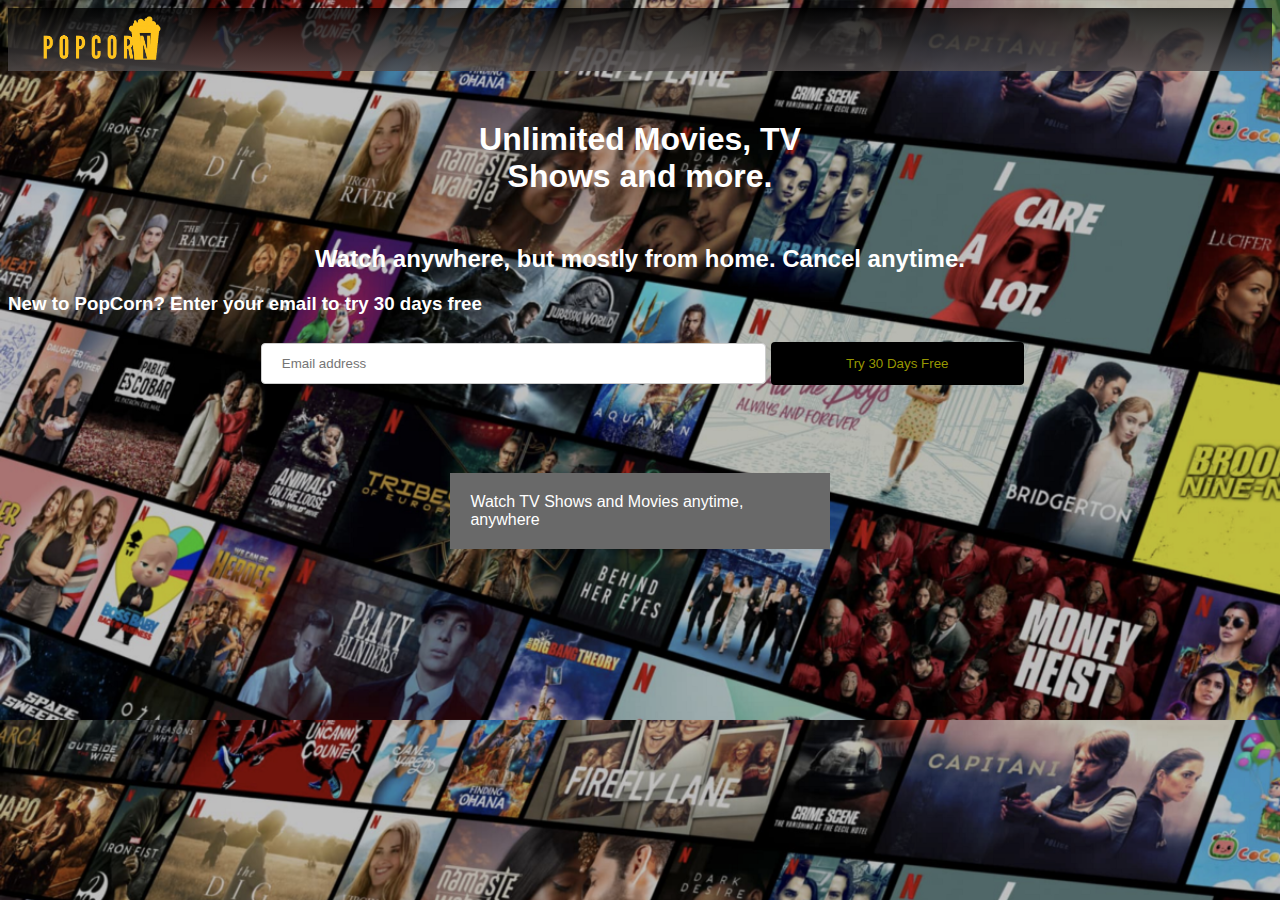
<file: index.html>
<!DOCTYPE html>
<html lang="en">

<head>
    <meta charset="UTF-8">
    <meta http-equiv="X-UA-Compatible" content="IE=edge">
    <meta name="viewport" content="width=device-width, initial-scale=1.0">
    <link rel="stylesheet" href="index.css">
    <title>PopCorn Home Theater</title>
</head>

<body>
    <header>
        <img src="/popcorn-img/logo.png" alt="popcorn-logo">
    </header>
    <div>
        <h1>Unlimited Movies, TV <br> Shows and more.</h1>
        <h2>Watch anywhere, but mostly from home. Cancel anytime.</h2>
        <h3>New to PopCorn? Enter your email to try 30 days free</h3>
        <input type="text" placeholder="Email address">
        <a href="/signup.html"><button type="button">Try 30 Days Free</button></a>
        <p>Watch TV Shows and Movies anytime, anywhere</p>
    </div>

</body>

</html>
</file>
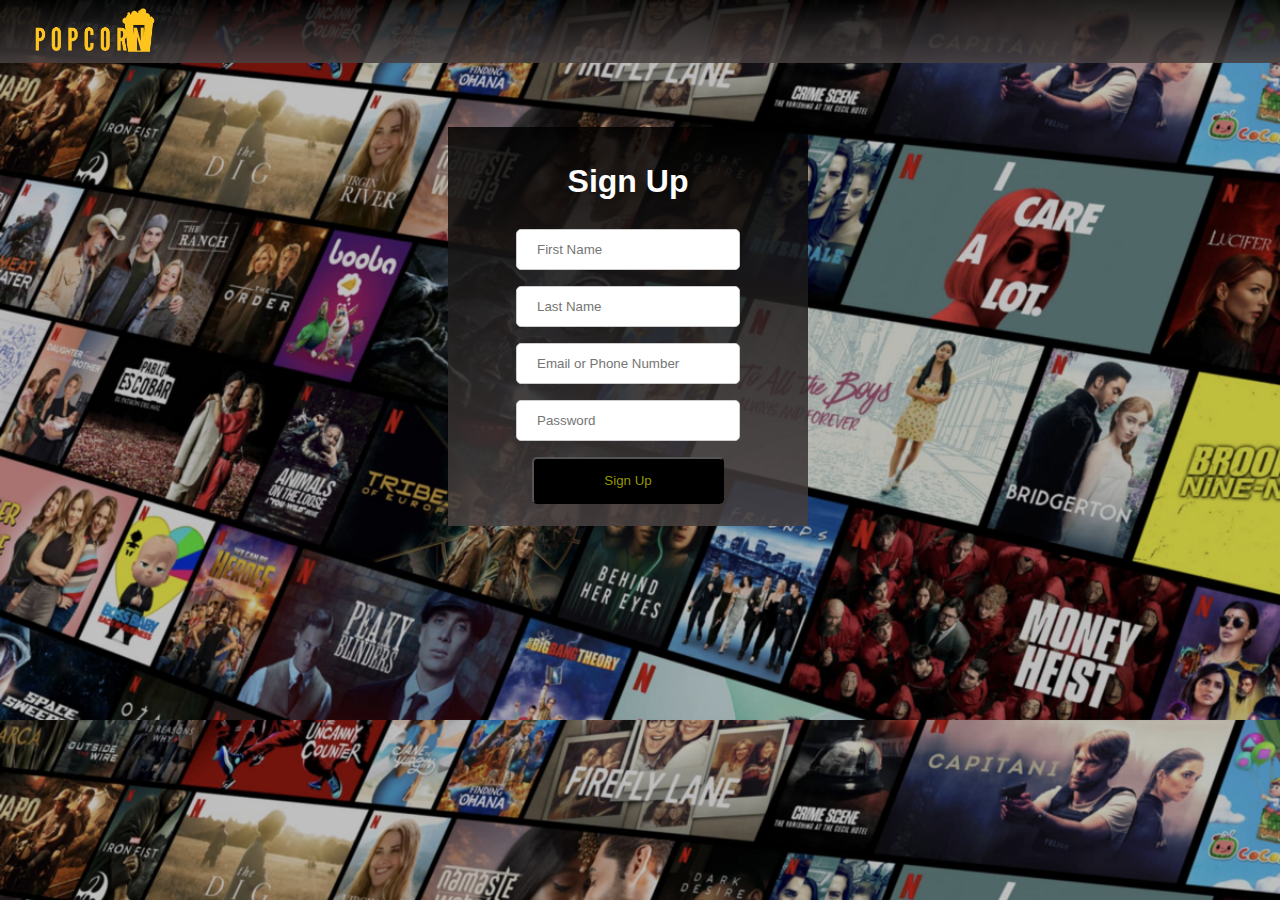
<file: signup.html>
<!DOCTYPE html>
<html lang="en">

<head>
    <meta charset="UTF-8">
    <meta http-equiv="X-UA-Compatible" content="IE=edge">
    <meta name="viewport" content="width=device-width, initial-scale=1.0">
    <link rel="stylesheet" href="signup.css">
    <title>Sign Up</title>
</head>

<body>
    <header>
        <img src="/popcorn-img/logo2.png" alt="popcorn-logo">
    </header>
    <form>
        <h1>Sign Up</h1>
        <input type="text" placeholder="First Name">
        <br>
        <input type="text" placeholder="Last Name">
        <br>
        <input type="email" placeholder="Email or Phone Number">
        <br>
        <input type="password" placeholder="Password">
        <br>
        <button type="button">Sign Up</button>
    </form>

</body>

</html>
</file>
<file: index.css>
body {
    background-image: url("popcorn-img/background.png");
    background-color: black;
    background-size: cover;
    color: white;
    font-family: "Verdana", sans-serif;
}
header {
    width: 100%;
    background-image: linear-gradient(rgba(0, 0, 0, 0.777), rgba(80, 75, 75, 0.81));
    height: 100%;

}
img {
    width: 10%;
    height: 5%;
    margin-top: 0.5rem;
    margin-left: 2rem;
}
h1 {
    margin-top: 50px;
    text-align: center;
}
h2 {
    margin: 20px;
    text-align: center;
    margin-top: 50px;
}
p {
    background-color: dimgray;
    margin-top: 80px;
    margin-right: 35%;
    margin-left: 35%;
    padding: 20px;
}
input {
    width: 40%;
    padding: 12px 20px;
    margin: 8px 0;
    display: inline-block;
    border: 1px solid #ccc;
    border-radius: 4px;
    box-sizing: border-box;
    margin-left: 20%;
}
button {
    width: 20%;
    background-color: black;
    color: rgba(172, 172, 0, 0.896);
    padding: 14px 20px;
    margin: 8px 0;
    border: none;
    border-radius: 4px;
    cursor: pointer;
}
</file>
<file: signup.css>
body {
    padding: 0;
    margin: 0;
    background-image: url("popcorn-img/background2.png");
    background-color: black;
    background-size: cover;
    color: white;
    font-family: "Verdana", sans-serif;
}
header {
    width: 100%;
    background-image: linear-gradient(rgba(0, 0, 0, 0.834), rgba(71, 64, 64, 0.884));
}
img {
    width: 10%;
    height: 5%;
    margin-top: 0.5rem;
    margin-left: 2rem;
}
form {
    background-image: linear-gradient(rgba(0, 0, 0, 0.834), rgba(71, 64, 64, 0.884));
    width: 25%;
    text-align: center;
    padding: 14px 20px;
    margin: 8px 0;
    margin-top: 5%;
    margin-left: 35%;
}
input {
    width: 70%;
    padding: 12px 20px;
    margin: 8px 0;
    display: inline-block;
    border: 1px solid #ccc;
    border-radius: 5px;
    box-sizing: border-box;
}
button {
    background-color: black;
    color: rgba(172, 172, 0, 0.896);
    border-radius: 5px;
    width: 60%;
    padding: 14px 20px;
    margin: 8px 0;
    cursor: pointer;
}
</file>
